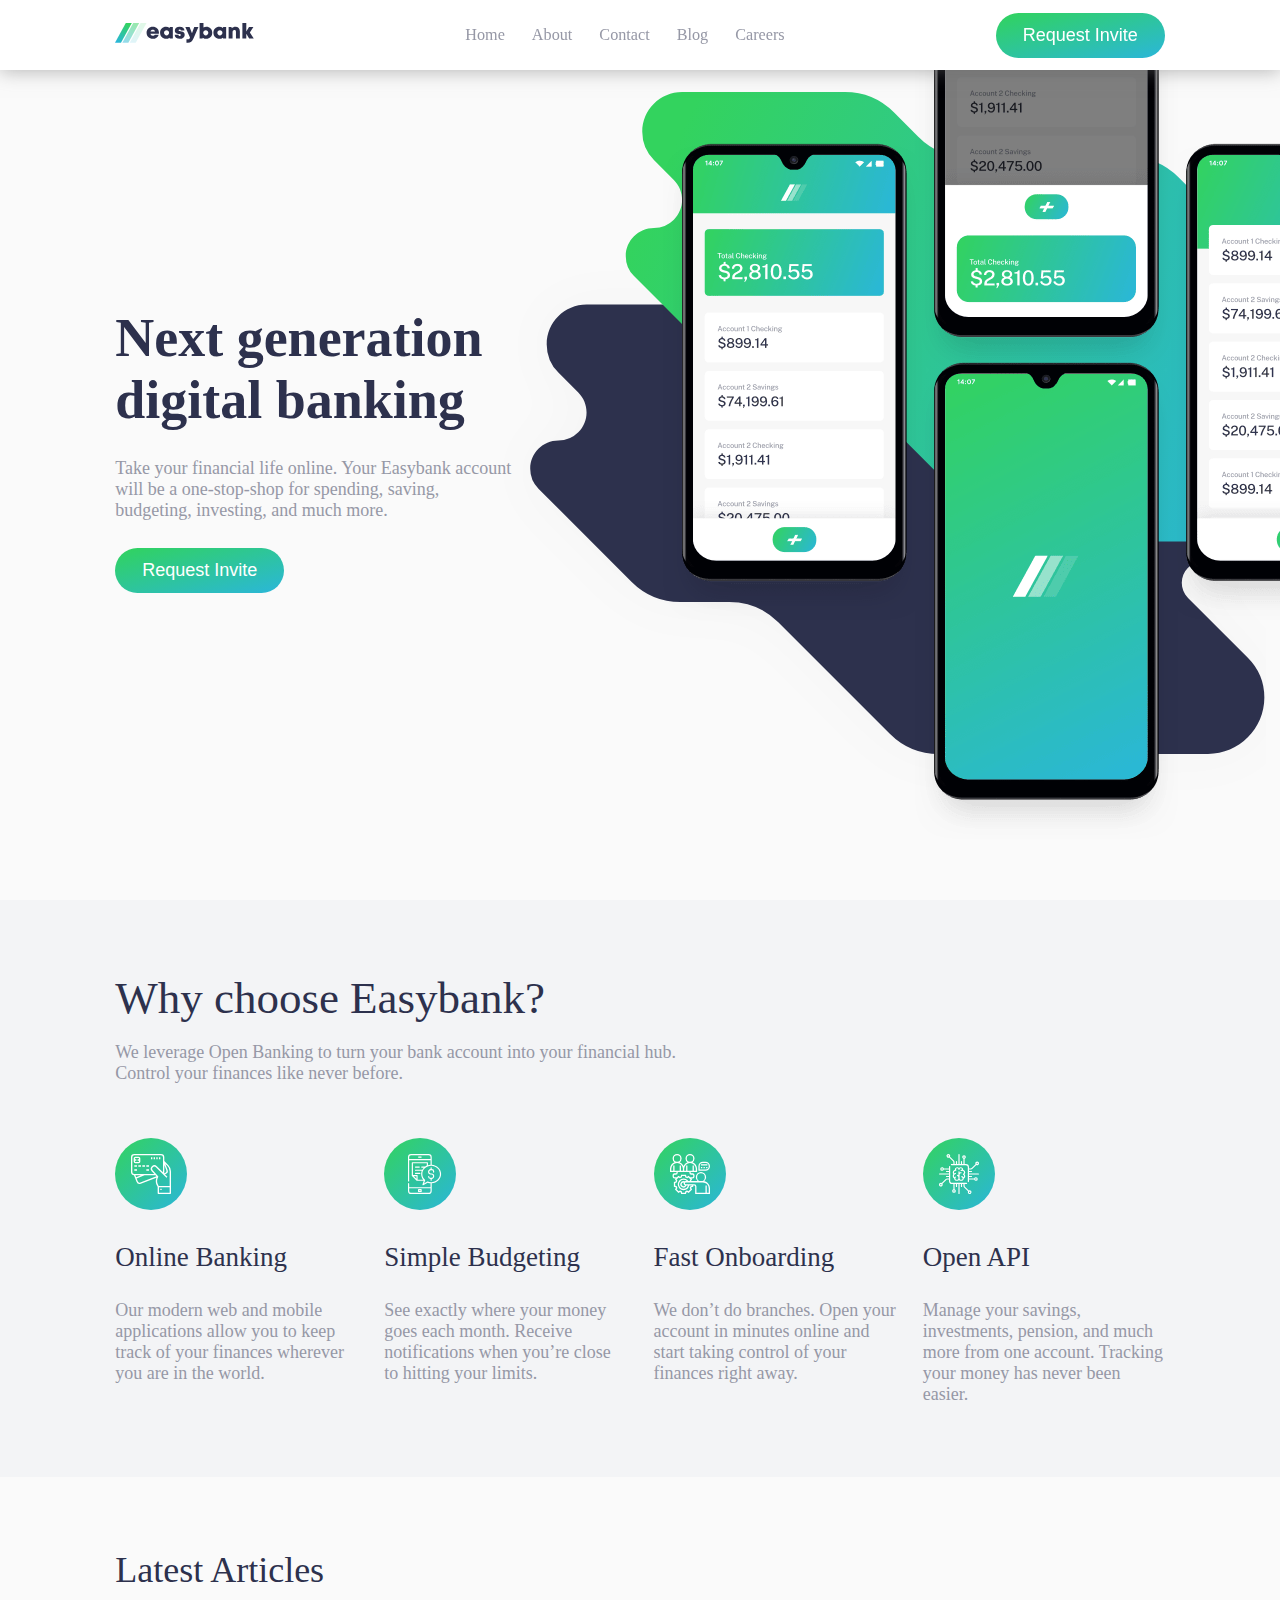
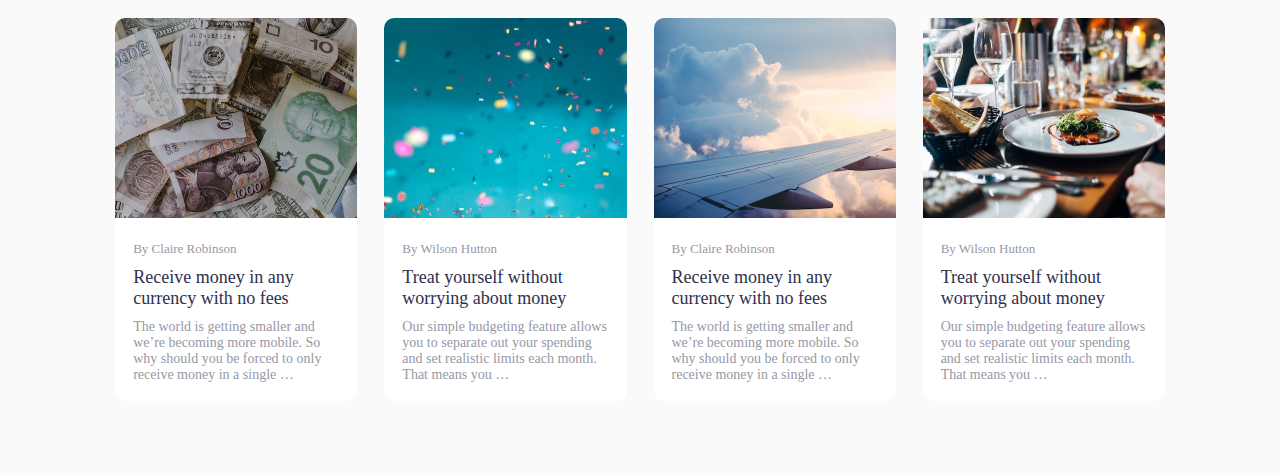
<file: index.html>
<!DOCTYPE html>
<html lang="en">
<head>
  <meta charset="UTF-8">
  <meta name="viewport" content="width=device-width, initial-scale=1.0"> <!-- displays site properly based on user's device -->

  <link rel="icon" type="image/png" sizes="32x32" href="./images/favicon-32x32.png">
  <link rel="stylesheet" href="main.css">
  <title>Easybank landing page</title>
</head>
<body>
    <div class="container">
    <div class="navbar">
      <div class="logo">
        <img src="images/logo.svg" alt="logo">
      </div>
      <nav>
        <a href="#">Home</a>
        <a href="#about">About</a>
        <a href="#">Contact</a>
        <a href="#blog">Blog</a>
        <a href="#">Careers</a>
      </nav>
      <button class="request-btn">Request Invite</button>
    </div>
    <!-- section -->
      <section class="hero">
        <div class="box-1">
          <h1 class="title">Next generation<br/> digital banking</h1>
          <p class="subtitle">Take your financial life online. Your Easybank account will be a one-stop-shop 
            for spending, saving, budgeting, investing, and much more.</p>
            <button class="request-btn">Request Invite</button>
        </div>
        <div class="box-2">
          <img src="images/image-mockups.png" alt="image-mockups">
        </div>
      </section>
      <section class="about" id="about">
        <h1 class="title">Why choose Easybank?</h1>
        <p class="subtitle">We leverage Open Banking to turn your bank account into your financial hub.<br/> Control 
          your finances like never before.</p>
          <div class="content">
            <div class="card">
                <img src="images/icon-online.svg" alt="">
              <h1 class="card-name">Online Banking</h1>
              <p class="description">
                Our modern web and mobile applications allow you to keep track of your finances 
                wherever you are in the world.</p>
            </div>
            <!-- card -->
            <div class="card">
              <img src="images/icon-budgeting.svg" alt="">
            <h1 class="card-name">Simple Budgeting</h1>
            <p class="description">
              See exactly where your money goes each month. Receive notifications when you’re 
              close to hitting your limits.</p>
          </div>
        <!-- card -->
        <div class="card">
          <img src="images/icon-onboarding.svg" alt="">
        <h1 class="card-name">Fast Onboarding</h1>
        <p class="description">
          We don’t do branches. Open your account in minutes online and start taking control 
          of your finances right away.</p>
      </div>
      <!-- card -->
      <div class="card">
        <img src="images/icon-api.svg" alt="">
      <h1 class="card-name">Open API</h1>
      <p class="description">
        Manage your savings, investments, pension, and much more from one account. Tracking 
        your money has never been easier.</p>
    </div>
    </div>

  
  

  
  

  
  
      </section>
      <section class="blog" id="blog">
        <h1 class="title">Latest Articles</h1>
        <div class="content">
          <div class="card">
            <img src="images/image-currency.jpg" alt="currency">
            <div class="card-data">
              <p class="author">By Claire Robinson</p>
            <a href="detail-article-1.html" class="card-title">Receive money in any currency with no fees</a>
            <p class="content-article">The world is getting smaller and we’re becoming more mobile. So why should you be 
              forced to only receive money in a single …</p>
            </div>
          </div>
          <!-- card -->
          <div class="card">
            <img src="images/image-confetti.jpg" alt="currency">
            <div class="card-data">
              <p class="author">By Wilson Hutton</p>
            <a href="detail-article-2.html" class="card-title">Treat yourself without worrying about money</a>
            <p class="content-article">Our simple budgeting feature allows you to separate out your spending and set 
              realistic limits each month. That means you …</p>
            </div>
          </div>
        <!-- card -->
        <div class="card">
          <img src="images/image-plane.jpg" alt="currency">
          <div class="card-data">
            <p class="author">By Claire Robinson</p>
          <a href="#" class="card-title">Receive money in any currency with no fees</a>
          <p class="content-article">The world is getting smaller and we’re becoming more mobile. So why should you be 
            forced to only receive money in a single …</p>
          </div>
        </div>
        <!-- card -->
        <div class="card">
          <img src="images/image-restaurant.jpg" alt="currency">
          <div class="card-data">
            <p class="author">By Wilson Hutton</p>
          <a href="#" class="card-title">Treat yourself without worrying about money</a>
          <p class="content-article">Our simple budgeting feature allows you to separate out your spending and set 
            realistic limits each month. That means you …</p>
          </div>
        </div>
      </div>
      </div>
      </section>
<!-- 
  By Wilson Hutton
  Take your Easybank card wherever you go
  We want you to enjoy your travels. This is why we don’t charge any fees on purchases 
  while you’re abroad. We’ll even show you …

  By Claire Robinson
  Our invite-only Beta accounts are now live!
  After a lot of hard work by the whole team, we’re excited to launch our closed beta. 
  It’s easy to request an invite through the site ... -->
</div>
  
<!-- 
  About Us
  Contact
  Blog
  Careers
  Support
  Privacy Policy

  Request Invite

  © Easybank. All Rights Reserved -->
</body>
</html>
</file>
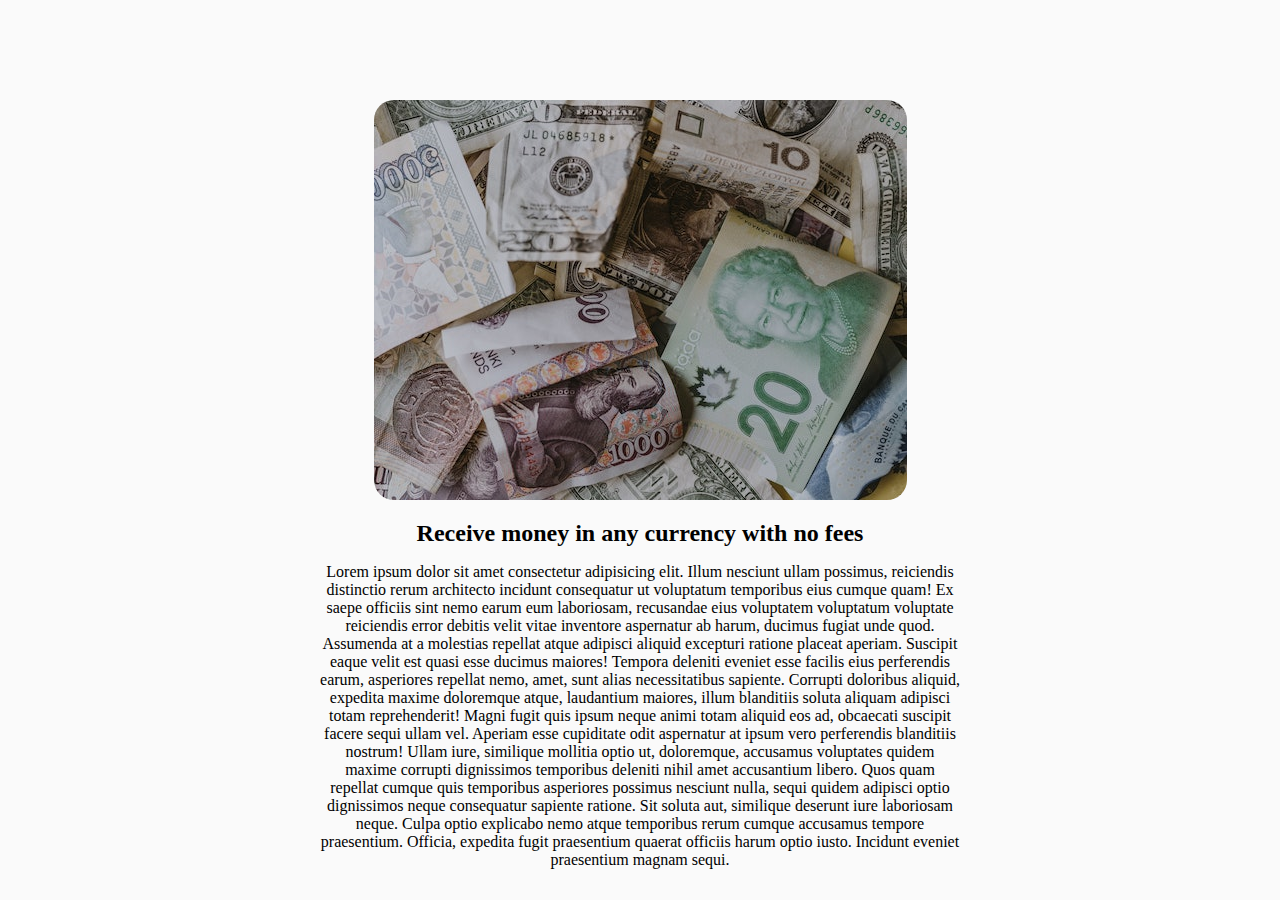
<file: detail-article-1.html>
<!DOCTYPE html>
<html lang="en">
<head>
    <meta charset="UTF-8">
    <link rel="stylesheet" href="detail.css">
    <meta http-equiv="X-UA-Compatible" content="IE=edge">
    <meta name="viewport" content="width=device-width, initial-scale=1.0">
    <title>Detail article</title>
</head>
<body>
   <img src="images/image-currency.jpg" alt="currency"> 
   <h2>Receive money in any currency with no fees</h2>
   <p>Lorem ipsum dolor sit amet consectetur adipisicing elit. Illum nesciunt ullam possimus, reiciendis distinctio rerum architecto incidunt consequatur ut voluptatum temporibus eius cumque quam! Ex saepe officiis sint nemo earum eum laboriosam, recusandae eius voluptatem voluptatum voluptate reiciendis error debitis velit vitae inventore aspernatur ab harum, ducimus fugiat unde quod. Assumenda at a molestias repellat atque adipisci aliquid excepturi ratione placeat aperiam. Suscipit eaque velit est quasi esse ducimus maiores! Tempora deleniti eveniet esse facilis eius perferendis earum, asperiores repellat nemo, amet, sunt alias necessitatibus sapiente. Corrupti doloribus aliquid, expedita maxime doloremque atque, laudantium maiores, illum blanditiis soluta aliquam adipisci totam reprehenderit! Magni fugit quis ipsum neque animi totam aliquid eos ad, obcaecati suscipit facere sequi ullam vel. Aperiam esse cupiditate odit aspernatur at ipsum vero perferendis blanditiis nostrum! Ullam iure, similique mollitia optio ut, doloremque, accusamus voluptates quidem maxime corrupti dignissimos temporibus deleniti nihil amet accusantium libero. Quos quam repellat cumque quis temporibus asperiores possimus nesciunt nulla, sequi quidem adipisci optio dignissimos neque consequatur sapiente ratione. Sit soluta aut, similique deserunt iure laboriosam neque. Culpa optio explicabo nemo atque temporibus rerum cumque accusamus tempore praesentium. Officia, expedita fugit praesentium quaerat officiis harum optio iusto. Incidunt eveniet praesentium magnam sequi.</p>
</body>
</html>
</file>
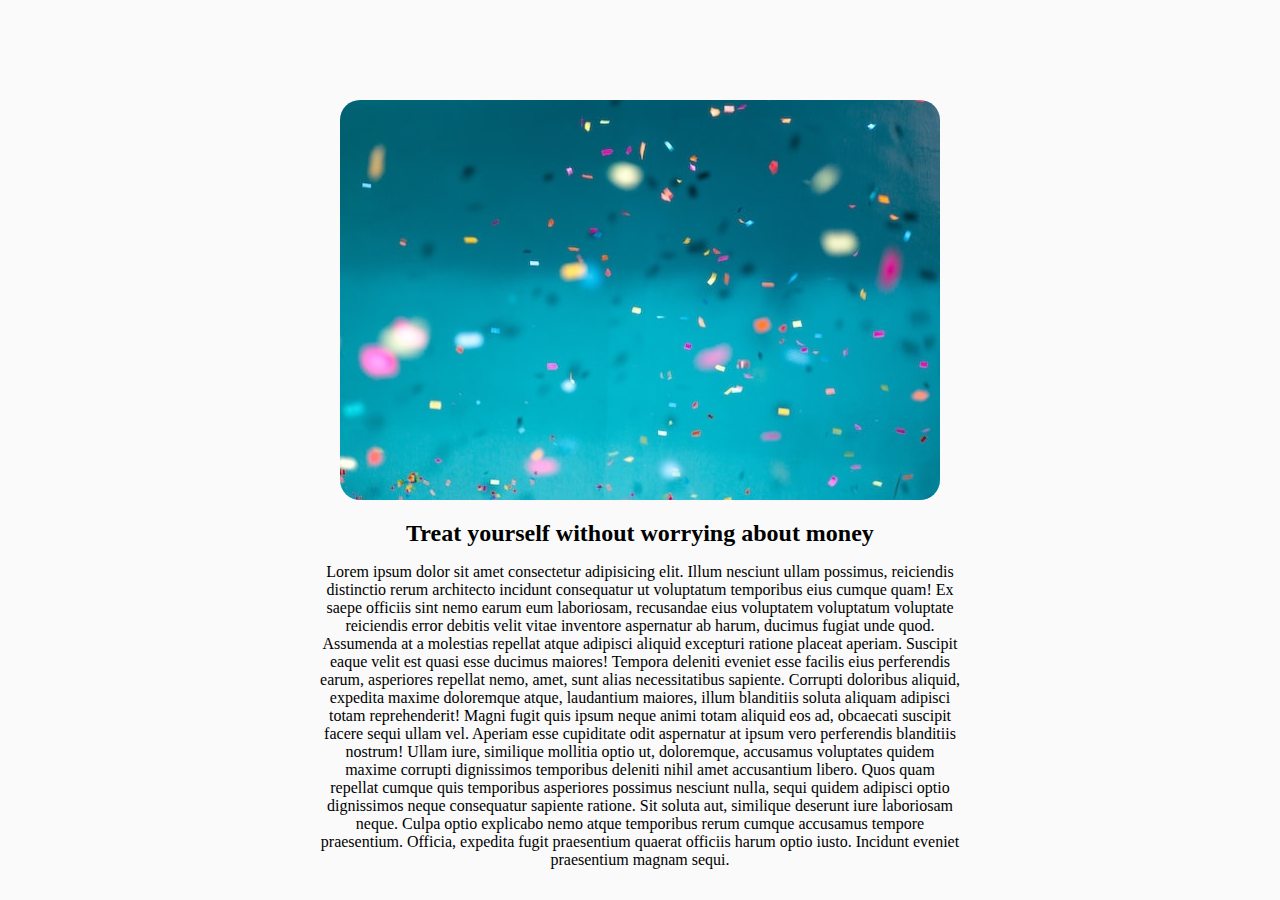
<file: detail-article-2.html>
<!DOCTYPE html>
<html lang="en">
<head>
    <meta charset="UTF-8">
    <link rel="stylesheet" href="detail.css">
    <meta http-equiv="X-UA-Compatible" content="IE=edge">
    <meta name="viewport" content="width=device-width, initial-scale=1.0">
    <title>Detail article</title>
</head>
<body>
   <img src="images/image-confetti.jpg" alt="currency"> 
   <h2>Treat yourself without worrying about money</h2>
   <p>Lorem ipsum dolor sit amet consectetur adipisicing elit. Illum nesciunt ullam possimus, reiciendis distinctio rerum architecto incidunt consequatur ut voluptatum temporibus eius cumque quam! Ex saepe officiis sint nemo earum eum laboriosam, recusandae eius voluptatem voluptatum voluptate reiciendis error debitis velit vitae inventore aspernatur ab harum, ducimus fugiat unde quod. Assumenda at a molestias repellat atque adipisci aliquid excepturi ratione placeat aperiam. Suscipit eaque velit est quasi esse ducimus maiores! Tempora deleniti eveniet esse facilis eius perferendis earum, asperiores repellat nemo, amet, sunt alias necessitatibus sapiente. Corrupti doloribus aliquid, expedita maxime doloremque atque, laudantium maiores, illum blanditiis soluta aliquam adipisci totam reprehenderit! Magni fugit quis ipsum neque animi totam aliquid eos ad, obcaecati suscipit facere sequi ullam vel. Aperiam esse cupiditate odit aspernatur at ipsum vero perferendis blanditiis nostrum! Ullam iure, similique mollitia optio ut, doloremque, accusamus voluptates quidem maxime corrupti dignissimos temporibus deleniti nihil amet accusantium libero. Quos quam repellat cumque quis temporibus asperiores possimus nesciunt nulla, sequi quidem adipisci optio dignissimos neque consequatur sapiente ratione. Sit soluta aut, similique deserunt iure laboriosam neque. Culpa optio explicabo nemo atque temporibus rerum cumque accusamus tempore praesentium. Officia, expedita fugit praesentium quaerat officiis harum optio iusto. Incidunt eveniet praesentium magnam sequi.</p>
</body>
</html>
</file>
<file: main.css>
@import url('https://fonts.googleapis.com/css2?family=Public+Sans:wght@300;400;700&display=swap');

:root {
    /* primary */
    --Dark-Blue: hsl(233, 26%, 24%);
    --Lime-Green: hsl(136, 65%, 51%);
    --Bright-Cyan: hsl(192, 70%, 51%);
    /* neutral */
    --Grayish-Blue: hsl(233, 8%, 62%);
    --Light-Grayish-Blue: hsl(220, 16%, 96%);
    --Very-Light-Gray: hsl(0, 0%, 98%);
    --White: hsl(0, 0%, 100%);
}

*{
    margin: 0;
    padding: 0;
    box-sizing: border-box;
    font-size: 18px;
}

.request-btn {
    border: none;
    padding: 12px 1.5rem;
    border-radius: 50px;
    font-weight: 400;
    color: white;
    cursor: pointer;
    background-image: linear-gradient(to bottom right, var(--Lime-Green), var(--Bright-Cyan));
}

section {
    padding-inline: 9%;
}

.container {
    overflow: hidden;
    color: var(--Grayish-Blue);
    background-color: var(--Very-Light-Gray);
}

.navbar{
    position: fixed;
    z-index: 999;
    display: flex;
    justify-content: space-between;
    padding: .70rem 9%;
    width: 100vw;
    align-items: center;
    background-color: var(--White);
    right: 0;left: 0;top: 0;
    box-shadow: 0 1px 1rem rgba(110, 110, 110, 0.5);
}

.navbar nav {
    display: flex;
    column-gap: 1.5rem;
}

.navbar nav a {
    text-decoration: none;
    color: var(--Grayish-Blue);
    font-weight: 300;
    font-size: .90rem;
}

.hero {
    display: grid;
    column-gap: 1rem;
    grid-template-columns: 50% 50%;
    height: 100vh;
    background: url("images/bg-intro-desktop.svg") no-repeat;
    background-position: calc(100vw - 800px);
    background-size: calc(100vw - 400px);
}

.hero .box-1 {
    align-self: center;
}

.hero .box-1 .title {
    font-size: 3rem;
    font-weight: 700;
    color: var(--Dark-Blue);
}

.hero .box-1 .subtitle {
    margin-block: 1.5rem;
    width: 400px;
}

.hero .box-2{  
    position: relative;  
    width: 100%;
    margin-right: -100px;
}

.hero .box-2 img {
    position: absolute;
    right: -50px;
    object-fit: cover;
    top: -100px; left: calc(100% - 520px);
}

.about {
    padding-block: 4rem;
    background-color: var(--Light-Grayish-Blue);
}

.about .title {
    font-size: 2.5rem;
    font-weight: 300;
    color: var(--Dark-Blue);
}

.about .subtitle {
    margin-top: 1rem;
    margin-bottom: 3rem;
}

.about .content{
    display: grid;
    grid-template-columns: repeat(4, 1fr);
    column-gap: 1.5rem;
}

.about .content .card .card-name{
    font-weight: 400;
    color: var(--Dark-Blue);
    font-size: 1.5rem;
    margin-block: 1.5rem;
}

.blog{
    padding-block: 4rem;
}

.blog .title {
    font-weight: 400;
    color: var(--Dark-Blue);
    font-size: 2rem;
}

.blog .content{
    display: grid;
    grid-template-columns: repeat(4, 1fr);
    column-gap: 1.5rem;
    margin-top: 1.5rem;
}

.blog .content .card {
    background-color: var(--White);
    border-radius: 10px;
    overflow: hidden;
}

.blog .content .card img{
    object-fit: cover;
    object-position: center;
    height: 200px;
}

.blog .content .card .card-data{
    padding: 1rem;
}

.blog .content .card .author{
    font-size: 13px;
}

.blog .content .card .card-title{
    text-decoration: none;
    font-weight: 300;
    font-size: 1rem;
    display: inline-block;
    margin-block: 10px;
    color: var(--Dark-Blue);
}
.blog .content .card .content-article{
    font-size: 14px;
}
</file>
<file: detail.css>
:root{
    --Very-Light-Gray: hsl(0, 0%, 98%);
}

*{
    margin: 0;
    padding: 0;
    box-sizing: border-box;
}

body{
    text-align: center;
    background-color: var(--Very-Light-Gray);
}

img{
    border-radius: 20px;
    margin-top: 100px;
}

h2{
    margin-block: 1rem;
}

p{
    width: 50%;
    margin: auto;
}
</file>
